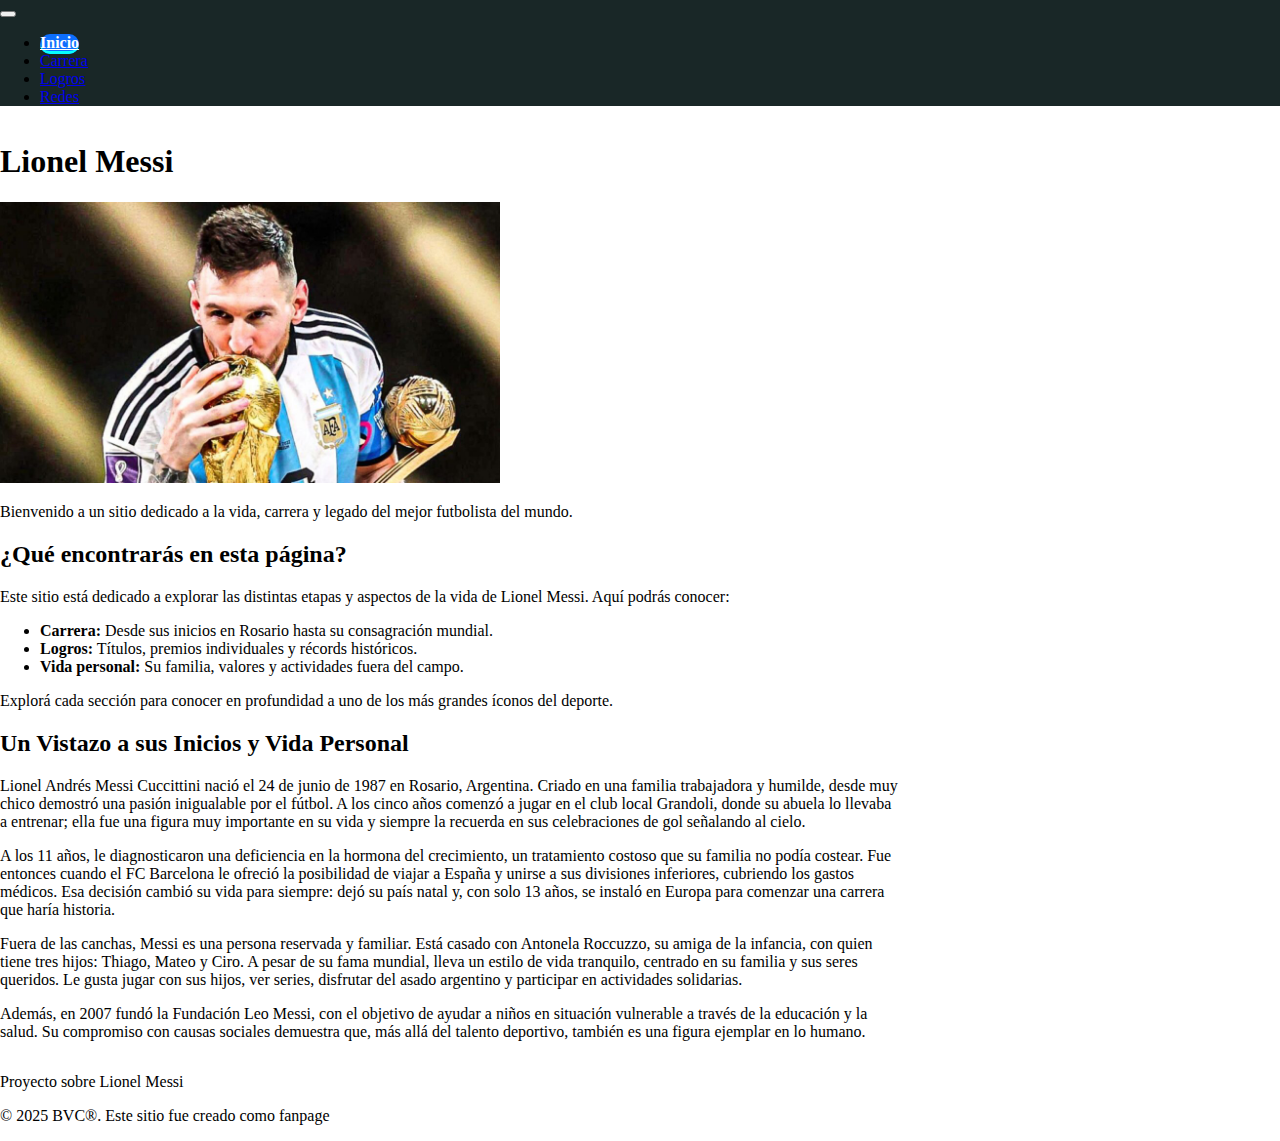
<file: index.html>
<!DOCTYPE html>
<html lang="en">

<head>
    <meta charset="UTF-8">
    <meta name="viewport" content="width=device-width, initial-scale=1.0">
    <link rel="stylesheet" href="./assets/style.css">
    <link href="https://cdn.jsdelivr.net/npm/bootstrap@5.3.5/dist/css/bootstrap.min.css" rel="stylesheet"
        integrity="sha384-SgOJa3DmI69IUzQ2PVdRZhwQ+dy64/BUtbMJw1MZ8t5HZApcHrRKUc4W0kG879m7" crossorigin="anonymous">
    <link rel="stylesheet" href="./francoBenitez.html">
    <link rel="stylesheet" href="./facundoCristaldo.html">
    <link rel="stylesheet" href="./tomasVega.html">
    <title>Inicio</title>
</head>

<body>
    <div class="wrapper">

        <header>
            <nav class="navbar navbar-expand-lg navbar-dark bg-dark">
                <div class="container-fluid">

                    <!-- Botón hamburguesa -->
                    <button class="navbar-toggler" type="button" data-bs-toggle="collapse" data-bs-target="#navbarNav"
                        aria-controls="navbarNav" aria-expanded="false" aria-label="Toggle navigation">
                        <span class="navbar-toggler-icon"></span>
                    </button>

                    <!-- Links del menú -->
                    <div class="collapse navbar-collapse" id="navbarNav">
                        <ul class="navbar-nav me-auto mb-2 mb-lg-0">
                            <li class="nav-item"><a class="nav-link active" href="index.html">Inicio</a></li>
                            <li class="nav-item"><a class="nav-link" href="./facundoCristaldo.html">Carrera</a></li>
                            <li class="nav-item"><a class="nav-link" href="./tomasVega.html">Logros</a></li>
                            <li class="nav-item"><a class="nav-link" href="./francoBenitez.html">Redes</a></li>
                        </ul>
                    </div>
                </div>
            </nav>
        </header>

        <main>
            <section class="intro-section bg-light py-5 text-center">
                <div class="container">
                    <h1 class="display-3">Lionel Messi</h1>
                    <img src="./assets/img/Argentina-Messi.jpg" class="img-fluid mx-auto d-block rounded" alt="Messi"
                        style="max-width: 500px;">
                    <p class="lead">Bienvenido a un sitio dedicado a la vida, carrera y legado del mejor futbolista del
                        mundo.</p>
                </div>
            </section>

            <section class="container my-5 d-flex justify-content-center">
                <div class="card text-center shadow p-4" style="max-width: 800px; width: 100%;">
                    <div class="card-body">
                        <h2 class="card-title mb-3">¿Qué encontrarás en esta página?</h2>
                        <p class="card-text">
                            Este sitio está dedicado a explorar las distintas etapas y aspectos de la vida de Lionel
                            Messi. Aquí podrás conocer:
                        </p>
                        <ul class="list-unstyled">
                            <li><strong>Carrera:</strong> Desde sus inicios en Rosario hasta su consagración mundial.
                            </li>
                            <li><strong>Logros:</strong> Títulos, premios individuales y récords históricos.</li>
                            <li><strong>Vida personal:</strong> Su familia, valores y actividades fuera del campo.</li>
                        </ul>
                        <p class="card-text">
                            Explorá cada sección para conocer en profundidad a uno de los más grandes íconos del
                            deporte.
                        </p>
                    </div>
                </div>
            </section>


            <section class="bg-light py-5">
                <div class="container">
                    <h2 class="text-center mb-4">Un Vistazo a sus Inicios y Vida Personal</h2>
                    <p class="text-center mx-auto" style="max-width: 900px;">
                        Lionel Andrés Messi Cuccittini nació el 24 de junio de 1987 en Rosario, Argentina. Criado en una
                        familia trabajadora y humilde, desde muy chico demostró una pasión inigualable por el fútbol. A
                        los cinco años comenzó a jugar en el club local Grandoli, donde su abuela lo llevaba a entrenar;
                        ella fue una figura muy importante en su vida y siempre la recuerda en sus celebraciones de gol
                        señalando al cielo.
                    </p>
                    <p class="text-center mx-auto" style="max-width: 900px;">
                        A los 11 años, le diagnosticaron una deficiencia en la hormona del crecimiento, un tratamiento
                        costoso que su familia no podía costear. Fue entonces cuando el FC Barcelona le ofreció la
                        posibilidad de viajar a España y unirse a sus divisiones inferiores, cubriendo los gastos
                        médicos. Esa decisión cambió su vida para siempre: dejó su país natal y, con solo 13 años, se
                        instaló en Europa para comenzar una carrera que haría historia.
                    </p>
                    <p class="text-center mx-auto" style="max-width: 900px;">
                        Fuera de las canchas, Messi es una persona reservada y familiar. Está casado con Antonela
                        Roccuzzo, su amiga de la infancia, con quien tiene tres hijos: Thiago, Mateo y Ciro. A pesar de
                        su fama mundial, lleva un estilo de vida tranquilo, centrado en su familia y sus seres queridos.
                        Le gusta jugar con sus hijos, ver series, disfrutar del asado argentino y participar en
                        actividades solidarias.
                    </p>
                    <p class="text-center mx-auto" style="max-width: 900px;">
                        Además, en 2007 fundó la Fundación Leo Messi, con el objetivo de ayudar a niños en situación
                        vulnerable a través de la educación y la salud. Su compromiso con causas sociales demuestra que,
                        más allá del talento deportivo, también es una figura ejemplar en lo humano.
                    </p>
                </div>
            </section>

        </main>

        <footer class="bg-dark text-white text-center py-4">
            <div class="container">
                <p class="mb-1">Proyecto sobre Lionel Messi</p>
                <p class="mb-0">&copy; 2025 BVC®. Este sitio fue creado como fanpage</p>
            </div>
        </footer>
        <script src="https://cdn.jsdelivr.net/npm/bootstrap@5.3.5/dist/js/bootstrap.bundle.min.js"
            integrity="sha384-k6d4wzSIapyDyv1kpU366/PK5hCdSbCRGRCMv+eplOQJWyd1fbcAu9OCUj5zNLiq"
            crossorigin="anonymous"></script>

    </div>
</body>

</html>
</file>
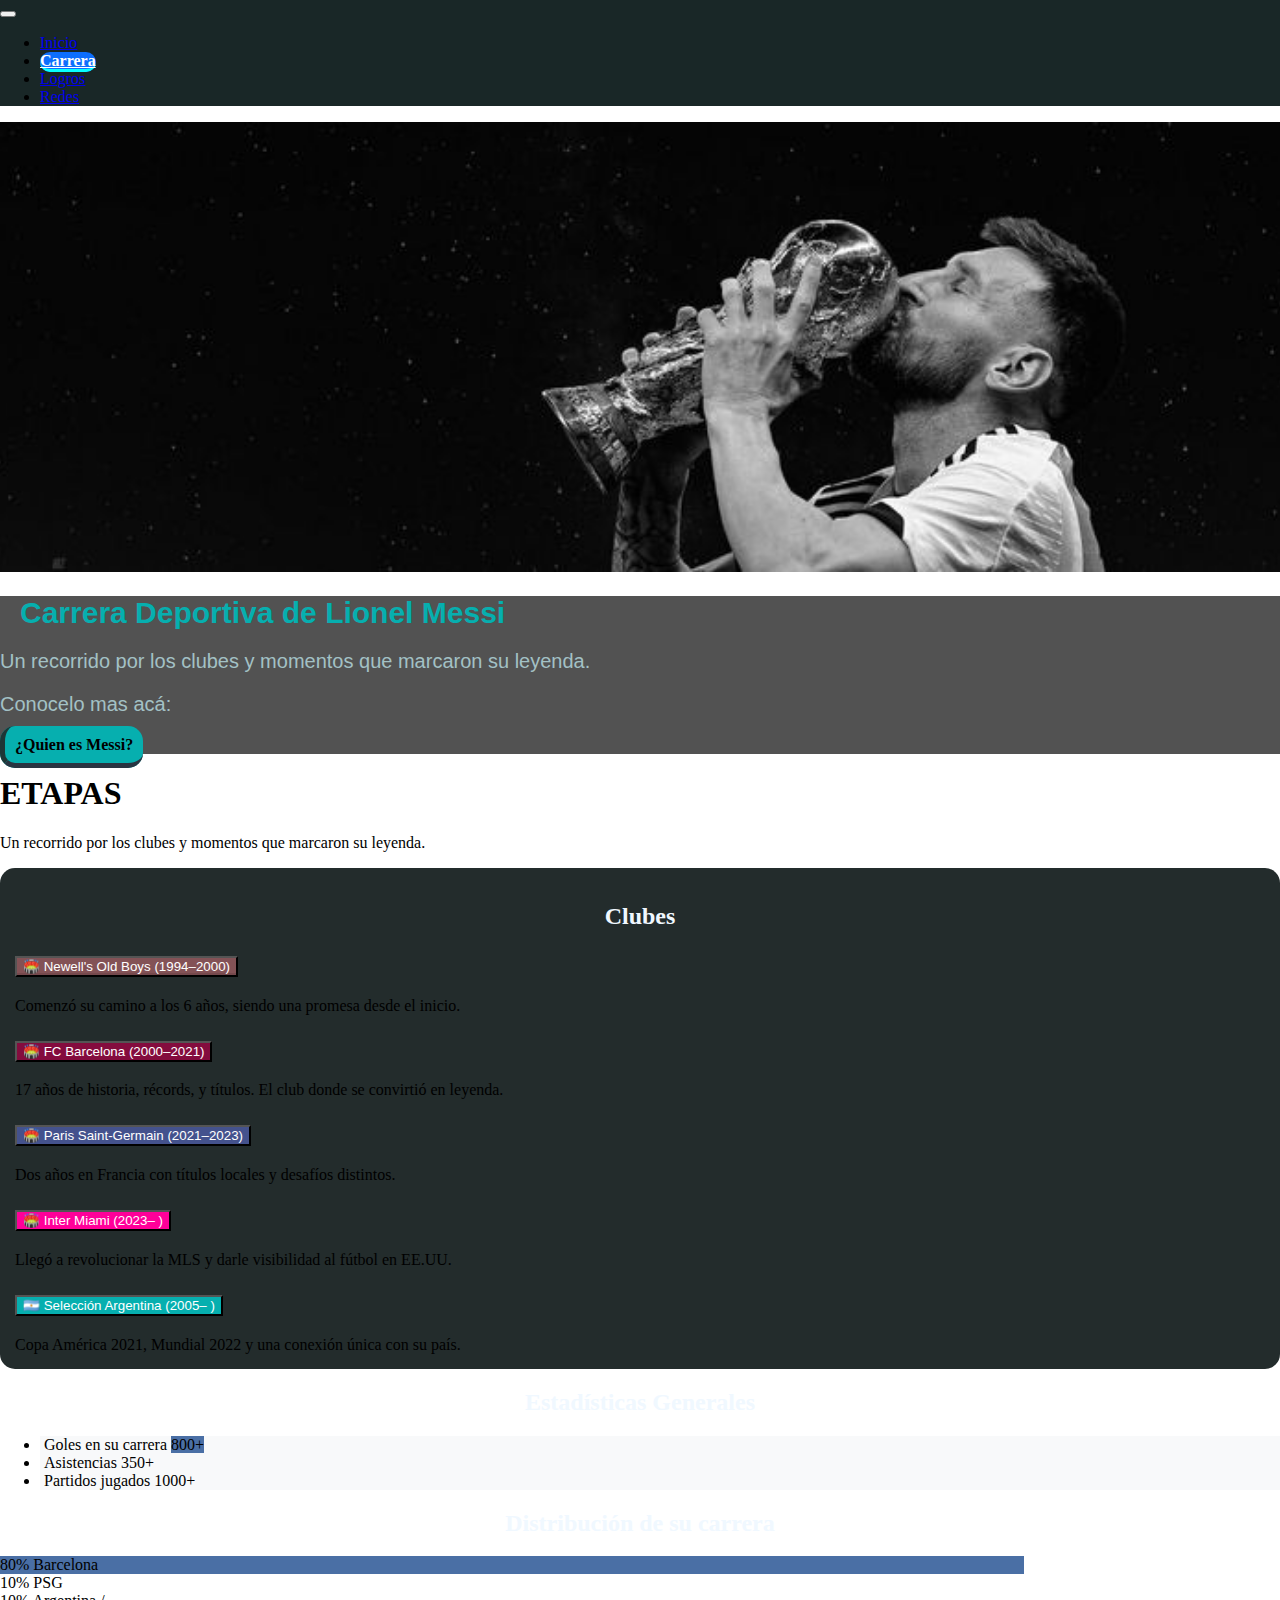
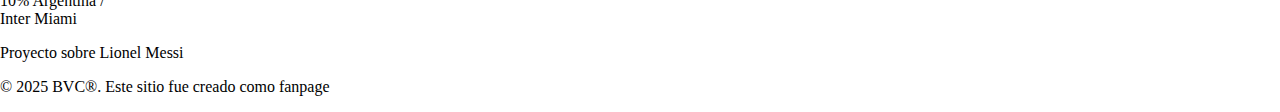
<file: facundoCristaldo.html>
<!DOCTYPE html>
<html lang="en">

<head>
  <meta charset="UTF-8">
  <meta name="viewport" content="width=device-width, initial-scale=1.0">
  <link rel="stylesheet" href="./assets/style.css">
  <link href="https://cdn.jsdelivr.net/npm/bootstrap@5.3.5/dist/css/bootstrap.min.css" rel="stylesheet"
    integrity="sha384-SgOJa3DmI69IUzQ2PVdRZhwQ+dy64/BUtbMJw1MZ8t5HZApcHrRKUc4W0kG879m7" crossorigin="anonymous">
  <title>Carrera</title>
</head>

<body>
  <div class="wrapper">
    <header>
      <nav class="navbar navbar-expand-lg navbar-dark bg-dark">
        <div class="container-fluid">
          <button class="navbar-toggler" type="button" data-bs-toggle="collapse" data-bs-target="#navbarNav"
            aria-controls="navbarNav" aria-expanded="false" aria-label="Toggle navigation">
            <span class="navbar-toggler-icon"></span>
          </button>
          <div class="collapse navbar-collapse" id="navbarNav">
            <ul class="navbar-nav me-auto mb-2 mb-lg-0">
              <li class="nav-item"><a class="nav-link" href="index.html">Inicio</a></li>
              <li class="nav-item"><a class="nav-link active" href="./facundoCristaldo.html">Carrera</a></li>
              <li class="nav-item"><a class="nav-link" href="./tomasVega.html">Logros</a></li>
              <li class="nav-item"><a class="nav-link" href="./francoBenitez.html">Redes</a></li>
            </ul>
          </div>
        </div>
      </nav>
    </header>
    <div class="card text-bg-dark">
      <img src="assets/img/messiheader.jpg" class="img-encabezado" alt="messi besando la copa">
      <div class="card-img-overlay">
        <h5 class="titulo-carrera">Carrera Deportiva de Lionel Messi</h5>
        <p class="texto-carrera">Un recorrido por los clubes y momentos que marcaron su leyenda.</p>
        <p class="texto-carrera">Conocelo mas acá:</p>
        <a class="link-vida" href="./index.html">¿Quien es Messi?</a>
      </div>
    </div>

    <main>
      <!-- Intro -->
      <section class="bg-light py-5 text-center seccion-intro">
        <div class="container">
          <h1 class="display-4 titulo-principal">ETAPAS</h1>
          <p class="lead subtitulo-principal">Un recorrido por los clubes y momentos que marcaron su leyenda.</p>
        </div>
      </section>
      <!-- Etapas -->
      <section class="container my-5 seccion-etapas">
        <h2 class="mb-4 titulo-seccion">Clubes</h2>
        <div class="accordion" id="etapasCarrera">

          <div class="accordion-item">
            <h2 class="accordion-header" id="newells">
              <button class="accordion-button" type="button" data-bs-toggle="collapse"
                data-bs-target="#contenidoNewells">
                🏟️ Newell's Old Boys (1994–2000)
              </button>
            </h2>
            <div id="contenidoNewells" class="accordion-collapse collapse show">
              <div class="accordion-body">
                Comenzó su camino a los 6 años, siendo una promesa desde el inicio.
              </div>
            </div>
          </div>

          <div class="accordion-item">
            <h2 class="accordion-header" id="barcelona">
              <button class="accordion-button collapsed" type="button" data-bs-toggle="collapse"
                data-bs-target="#contenidoBarcelona">
                🏟️ FC Barcelona (2000–2021)
              </button>
            </h2>
            <div id="contenidoBarcelona" class="accordion-collapse collapse">
              <div class="accordion-body">
                17 años de historia, récords, y títulos. El club donde se convirtió en leyenda.
              </div>
            </div>
          </div>

          <div class="accordion-item">
            <h2 class="accordion-header" id="psg">
              <button class="accordion-button collapsed" type="button" data-bs-toggle="collapse"
                data-bs-target="#contenidoPSG">
                🏟️ Paris Saint-Germain (2021–2023)
              </button>
            </h2>
            <div id="contenidoPSG" class="accordion-collapse collapse">
              <div class="accordion-body">
                Dos años en Francia con títulos locales y desafíos distintos.
              </div>
            </div>
          </div>

          <div class="accordion-item">
            <h2 class="accordion-header" id="miami">
              <button class="accordion-button collapsed" type="button" data-bs-toggle="collapse"
                data-bs-target="#contenidoMiami">
                🏟️ Inter Miami (2023– )
              </button>
            </h2>
            <div id="contenidoMiami" class="accordion-collapse collapse">
              <div class="accordion-body">
                Llegó a revolucionar la MLS y darle visibilidad al fútbol en EE.UU.
              </div>
            </div>
          </div>

          <div class="accordion-item">
            <h2 class="accordion-header" id="argentina">
              <button class="accordion-button collapsed" type="button" data-bs-toggle="collapse"
                data-bs-target="#contenidoArgentina">
                🇦🇷 Selección Argentina (2005– )
              </button>
            </h2>
            <div id="contenidoArgentina" class="accordion-collapse collapse">
              <div class="accordion-body">
                Copa América 2021, Mundial 2022 y una conexión única con su país.
              </div>
            </div>
          </div>

        </div>
      </section>
      <!-- Estadisticas -->
      <section class="container my-5 seccion-estadisticas">
        <h2 class="bg-dark mb-4 titulo-seccion">Estadísticas Generales</h2>
        <ul class="list-group lista-estadisticas">
          <li class="list-group-item d-flex justify-content-between align-items-center">
            Goles en su carrera
            <span class="badge bg-primary rounded-pill">800+</span>
          </li>
          <li class="list-group-item d-flex justify-content-between align-items-center">
            Asistencias
            <span class="badge bg-success rounded-pill">350+</span>
          </li>
          <li class="list-group-item d-flex justify-content-between align-items-center">
            Partidos jugados
            <span class="badge bg-dark rounded-pill">1000+</span>
          </li>
        </ul>
      </section>
      <!-- Progreso visual -->
      <section class="container my-5 seccion-progreso">
        <h2 class="bg-dark mb-4 titulo-seccion">Distribución de su carrera</h2>
        <div class="progress mb-2">
          <div class="progress-bar bg-primary" style="width: 80%;">80% Barcelona</div>
        </div>
        <div class="progress mb-2">
          <div class="progress-bar bg-info" style="width: 10%;">10% PSG</div>
        </div>
        <div class="progress mb-2">
          <div class="progress-bar bg-warning" style="width: 10%;">10% Argentina / Inter Miami</div>
        </div>
      </section>

    </main>
    <footer class="bg-dark text-white text-center py-4">
      <div class="container">
        <p class="mb-1">Proyecto sobre Lionel Messi</p>
        <p class="mb-0">&copy; 2025 BVC®. Este sitio fue creado como fanpage</p>
      </div>

    </footer>
    <script src="https://cdn.jsdelivr.net/npm/bootstrap@5.3.5/dist/js/bootstrap.bundle.min.js"
      integrity="sha384-k6d4wzSIapyDyv1kpU366/PK5hCdSbCRGRCMv+eplOQJWyd1fbcAu9OCUj5zNLiq"
      crossorigin="anonymous"></script>

  </div>
</body>

</html>
</file>
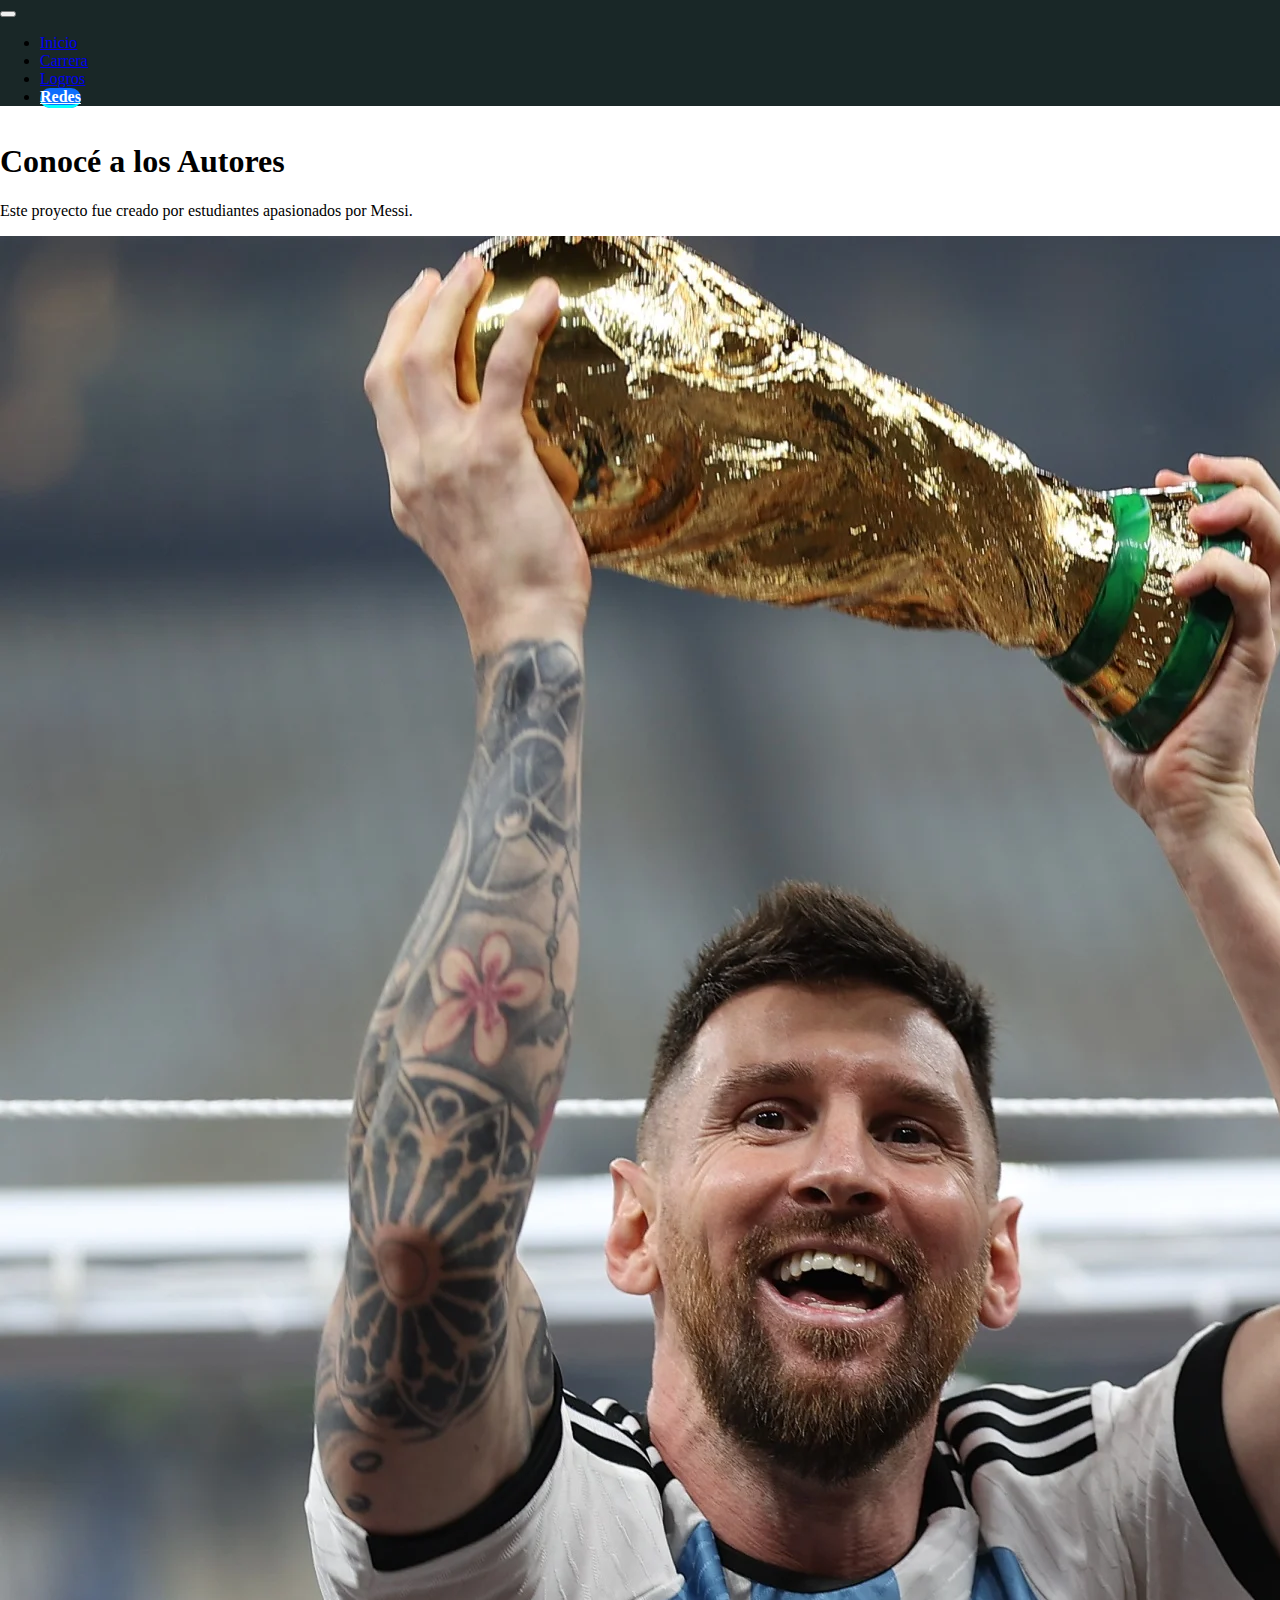
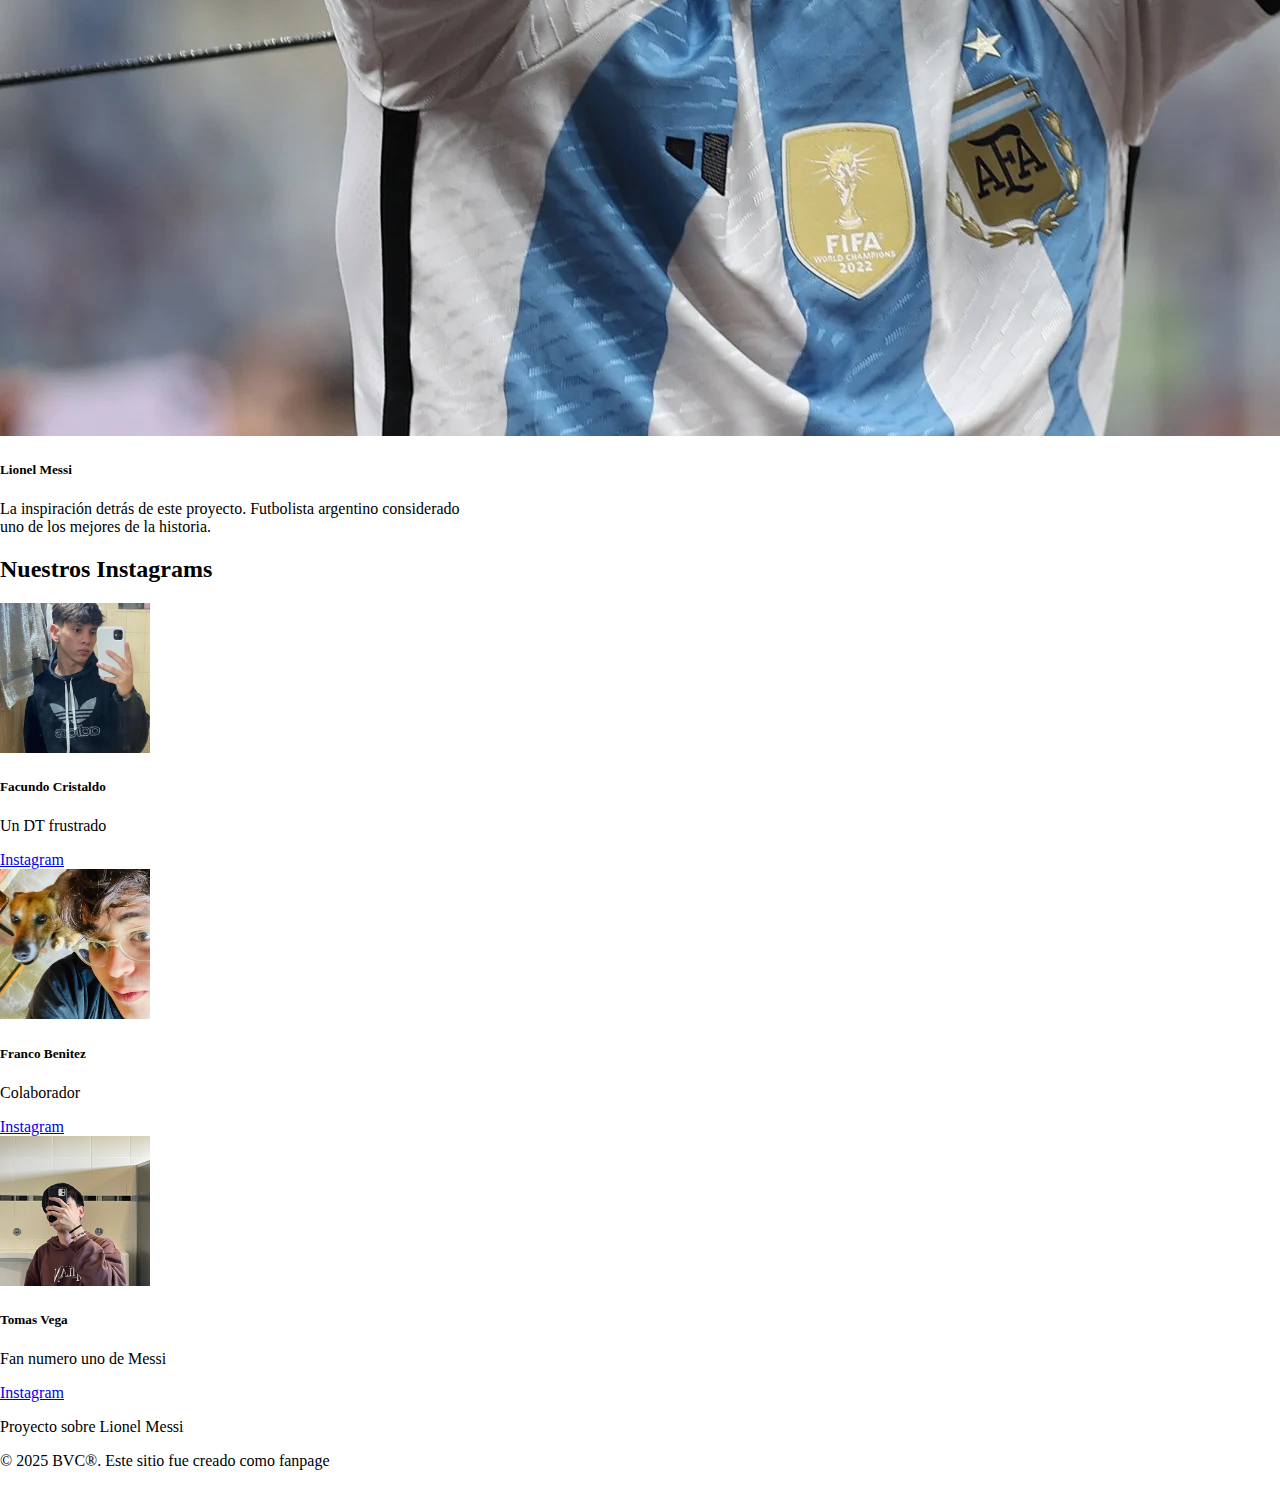
<file: francoBenitez.html>
<!DOCTYPE html>
<html lang="en">

<head>
  <meta charset="UTF-8">
  <meta name="viewport" content="width=device-width, initial-scale=1.0">
  <link rel="stylesheet" href="./assets/style.css">
  <link href="https://cdn.jsdelivr.net/npm/bootstrap@5.3.5/dist/css/bootstrap.min.css" rel="stylesheet"
    integrity="sha384-SgOJa3DmI69IUzQ2PVdRZhwQ+dy64/BUtbMJw1MZ8t5HZApcHrRKUc4W0kG879m7" crossorigin="anonymous">
  <title>Redes</title>
</head>

<body>
  <div class="wrapper">

    <header>
      <nav class="navbar navbar-expand-lg navbar-dark bg-dark">
        <div class="container-fluid">

          <!-- Botón hamburguesa -->
          <button class="navbar-toggler" type="button" data-bs-toggle="collapse" data-bs-target="#navbarNav"
            aria-controls="navbarNav" aria-expanded="false" aria-label="Toggle navigation">
            <span class="navbar-toggler-icon"></span>
          </button>

          <!-- Links del menú -->
          <div class="collapse navbar-collapse" id="navbarNav">
            <ul class="navbar-nav me-auto mb-2 mb-lg-0">
              <li class="nav-item"><a class="nav-link" href="index.html">Inicio</a></li>
              <li class="nav-item"><a class="nav-link" href="./facundoCristaldo.html">Carrera</a></li>
              <li class="nav-item"><a class="nav-link" href="./tomasVega.html">Logros</a></li>
              <li class="nav-item"><a class="nav-link active" href="./francoBenitez.html">Redes</a></li>
            </ul>
          </div>
        </div>
      </nav>
    </header>


    <main>

      <section class="bg-light py-5 text-center">
        <div class="container">
          <h1 class="display-4">Conocé a los Autores</h1>
          <p class="lead">Este proyecto fue creado por estudiantes apasionados por Messi.</p>
        </div>
      </section>

      <!-- Card para Messi -->
      <section class="container my-5 d-flex justify-content-center">
        <div class="card text-center" style="max-width: 30rem;">
          <img src="./assets/img/messi.webp" class="card-img-top" alt="Messi">
          <div class="card-body">
            <h5 class="card-title">Lionel Messi</h5>
            <p class="card-text">La inspiración detrás de este proyecto. Futbolista argentino considerado uno de los
              mejores de la historia.</p>
          </div>
        </div>
      </section>

      <!-- Tarjetas para los autores -->
      <section class="container my-5">
        <h2 class="text-center mb-4">Nuestros Instagrams</h2>
        <div class="row text-center">

          <!-- Facundo Cristaldo (izquierda) -->
          <div class="col-md-4 mb-4">
            <div class="card p-3">
              <img src="./assets/img/facu.jpg" alt="Facundo Cristaldo" class="rounded-circle mx-auto d-block"
                style="width: 150px; height: 150px; object-fit: cover;">
              <div class="card-body">
                <h5 class="card-title">Facundo Cristaldo</h5>
                <p class="card-text">Un DT frustrado</p>
                <a href="https://www.instagram.com/facuccr?igsh=NmZiaWQwdGhqMHgw" target="_blank"
                  class="btn btn-outline-primary">Instagram</a>
              </div>
            </div>
          </div>

          <!-- Franco Benitez (centro) -->
          <div class="col-md-4 mb-4">
            <div class="card p-3">
              <img src="./assets/img/franco.jpg" alt="Franco Benitez" class="rounded-circle mx-auto d-block"
                style="width: 150px; height: 150px; object-fit: cover;">
              <div class="card-body">
                <h5 class="card-title">Franco Benitez</h5>
                <p class="card-text">Colaborador</p>
                <a href="https://www.instagram.com/franac0a?igsh=aWVubW96Y3pwdW52&utm_source=qr" target="_blank"
                  class="btn btn-outline-primary">Instagram</a>
              </div>
            </div>
          </div>

          <!-- Tomás Vega (derecha) -->
          <div class="col-md-4 mb-4">
            <div class="card p-3">
              <img src="./assets/img/tom.jpg" alt="Tomás Vega" class="rounded-circle mx-auto d-block"
                style="width: 150px; height: 150px; object-fit: cover;">
              <div class="card-body">
                <h5 class="card-title">Tomas Vega</h5>
                <p class="card-text">Fan numero uno de Messi</p>
                <a href="https://www.instagram.com/thoomasszz?igsh=MXY4OWtkcGp1NWI4aw==" target="_blank"
                  class="btn btn-outline-primary">Instagram</a>
              </div>
            </div>
          </div>

        </div>
      </section>

    </main>

    <footer class="bg-dark text-white text-center py-4">
      <div class="container">
        <p class="mb-1">Proyecto sobre Lionel Messi</p>
        <p class="mb-0">&copy; 2025 BVC®. Este sitio fue creado como fanpage</p>
      </div>
    </footer>
    <script src="https://cdn.jsdelivr.net/npm/bootstrap@5.3.0/dist/js/bootstrap.bundle.min.js"></script>

  </div>

</body>

</html>
</file>
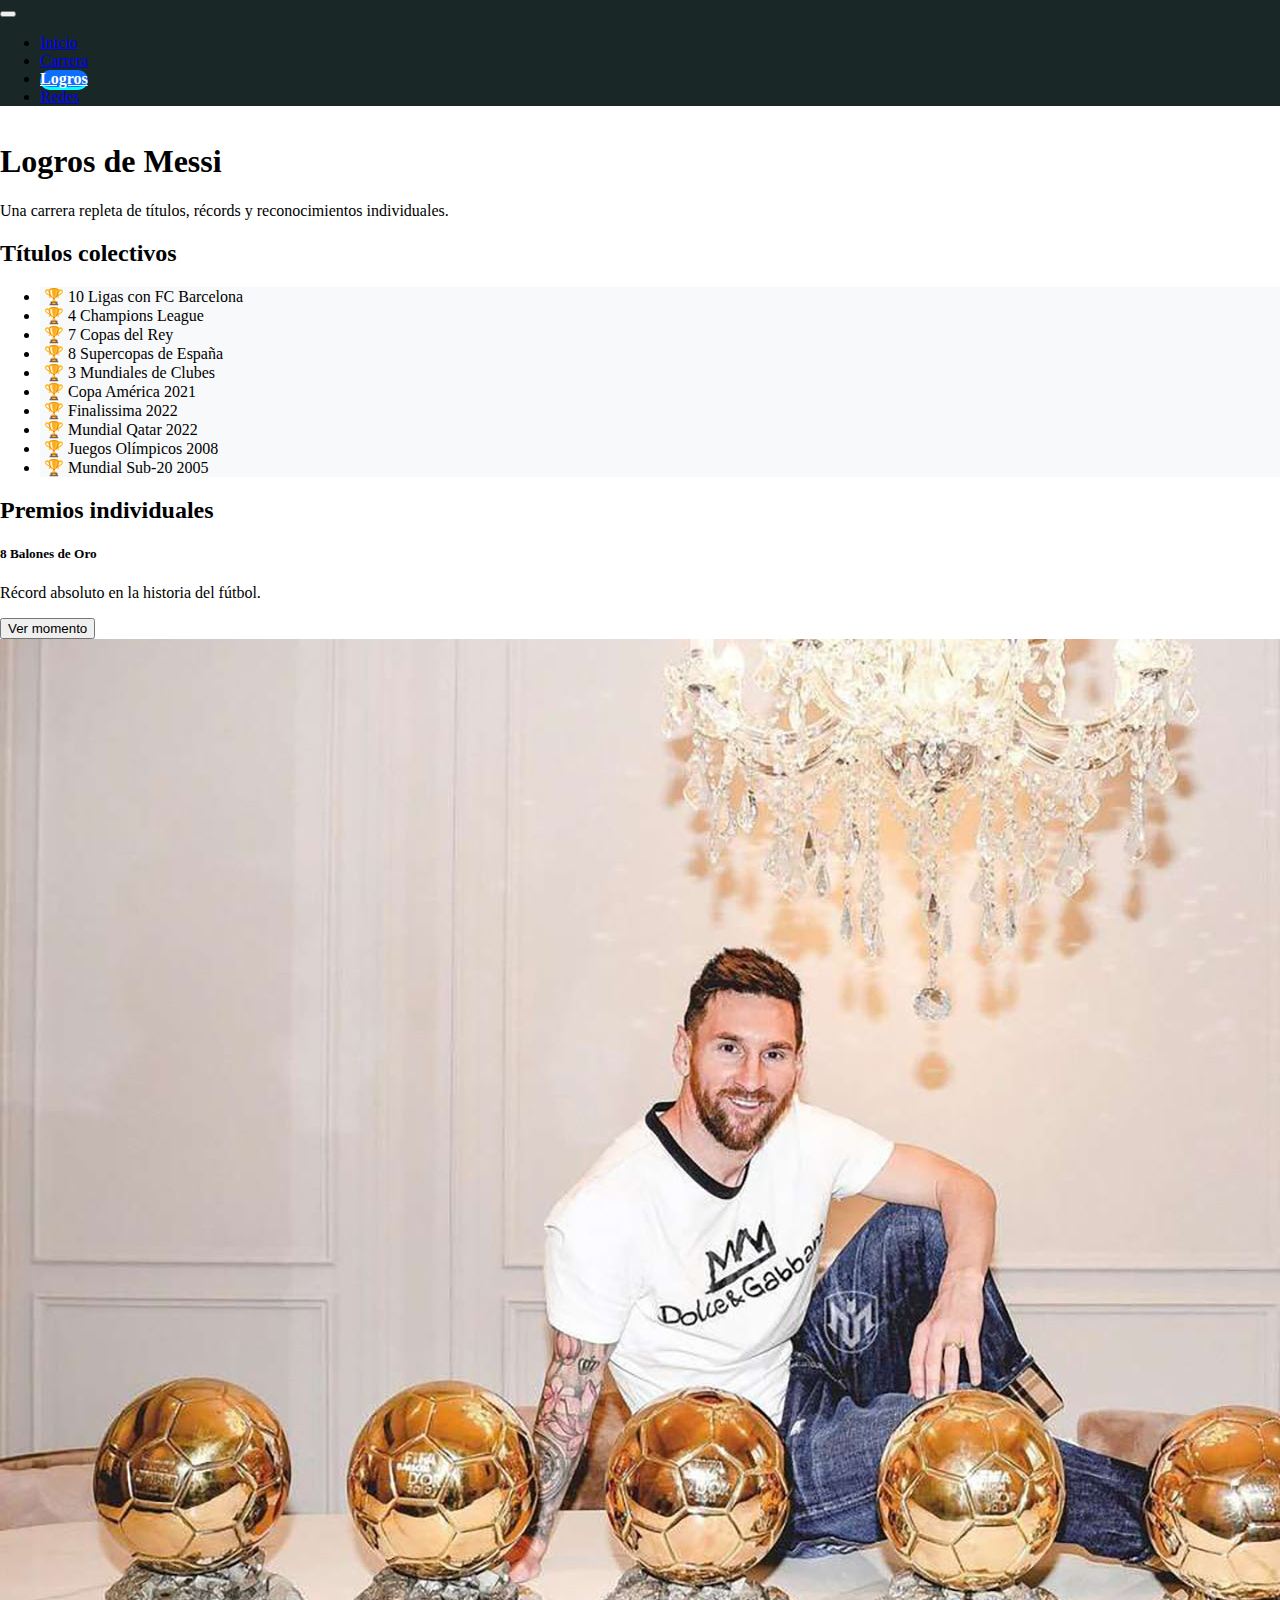
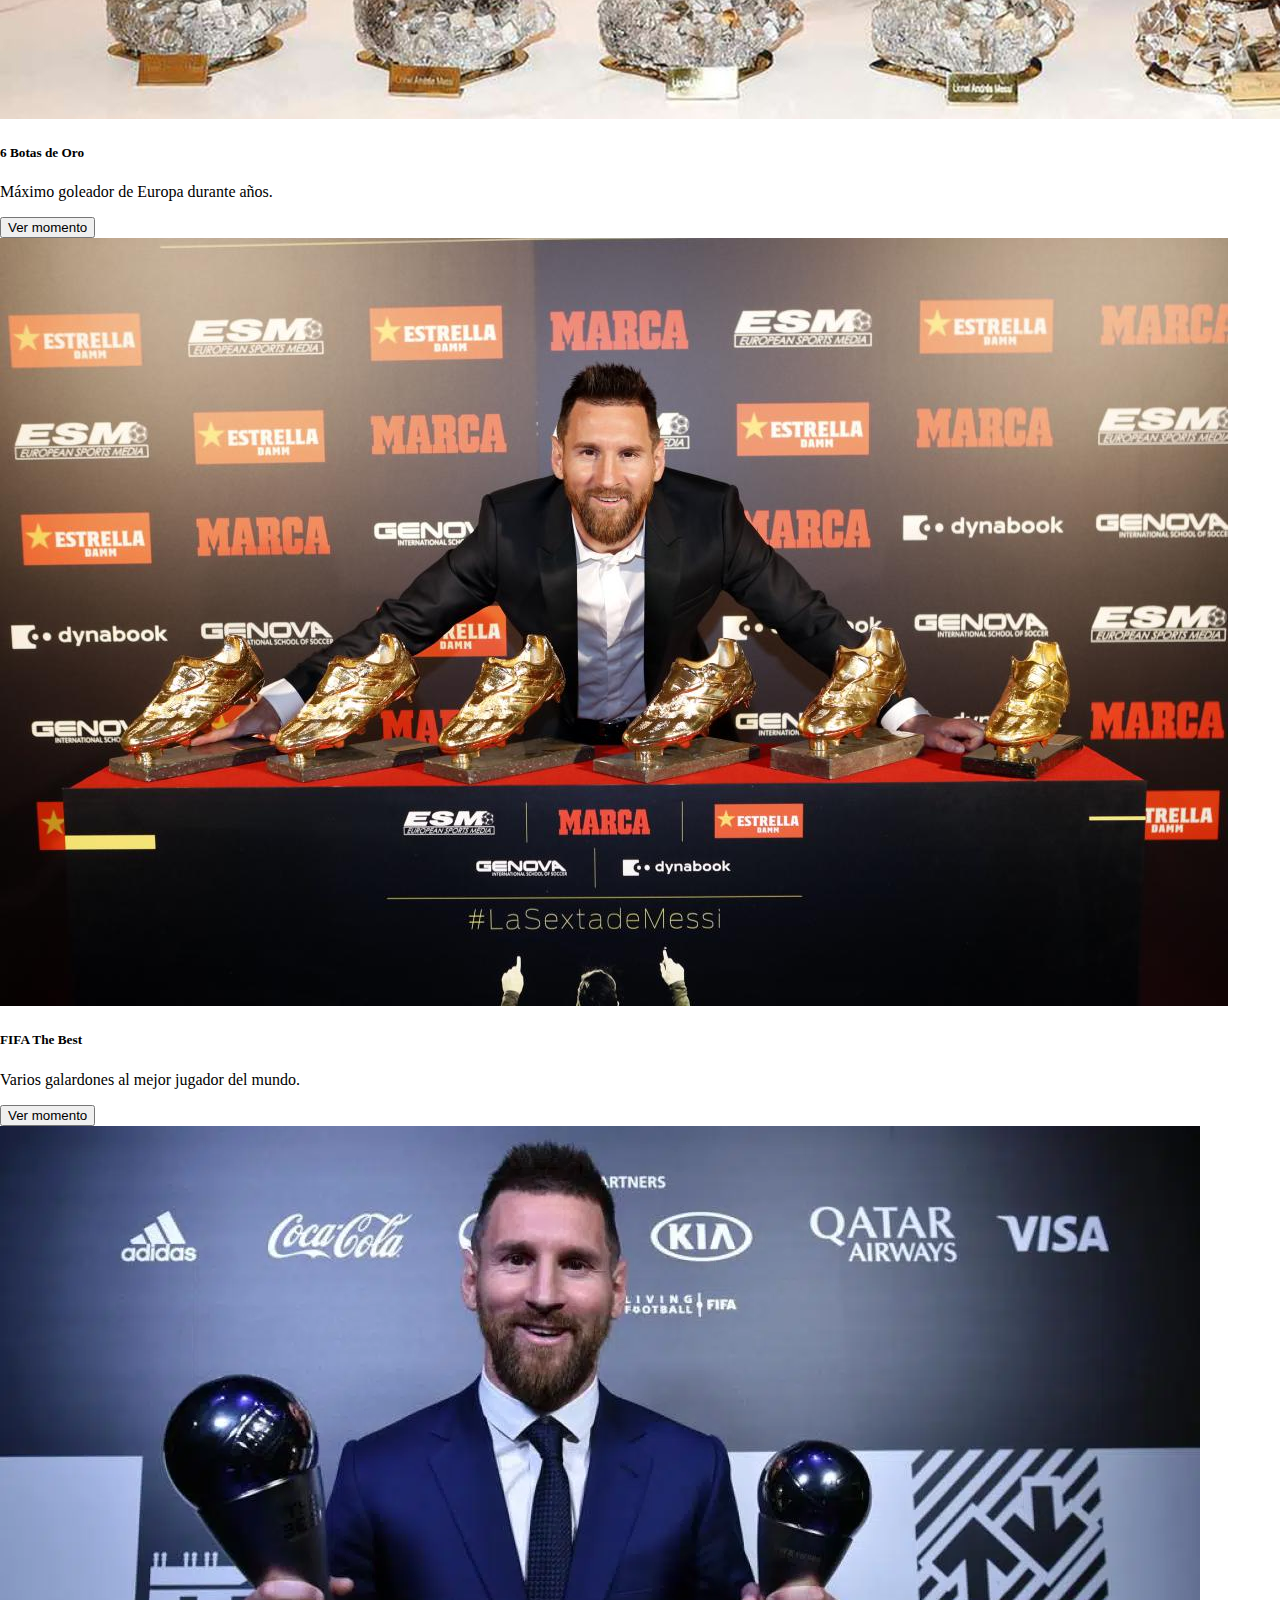
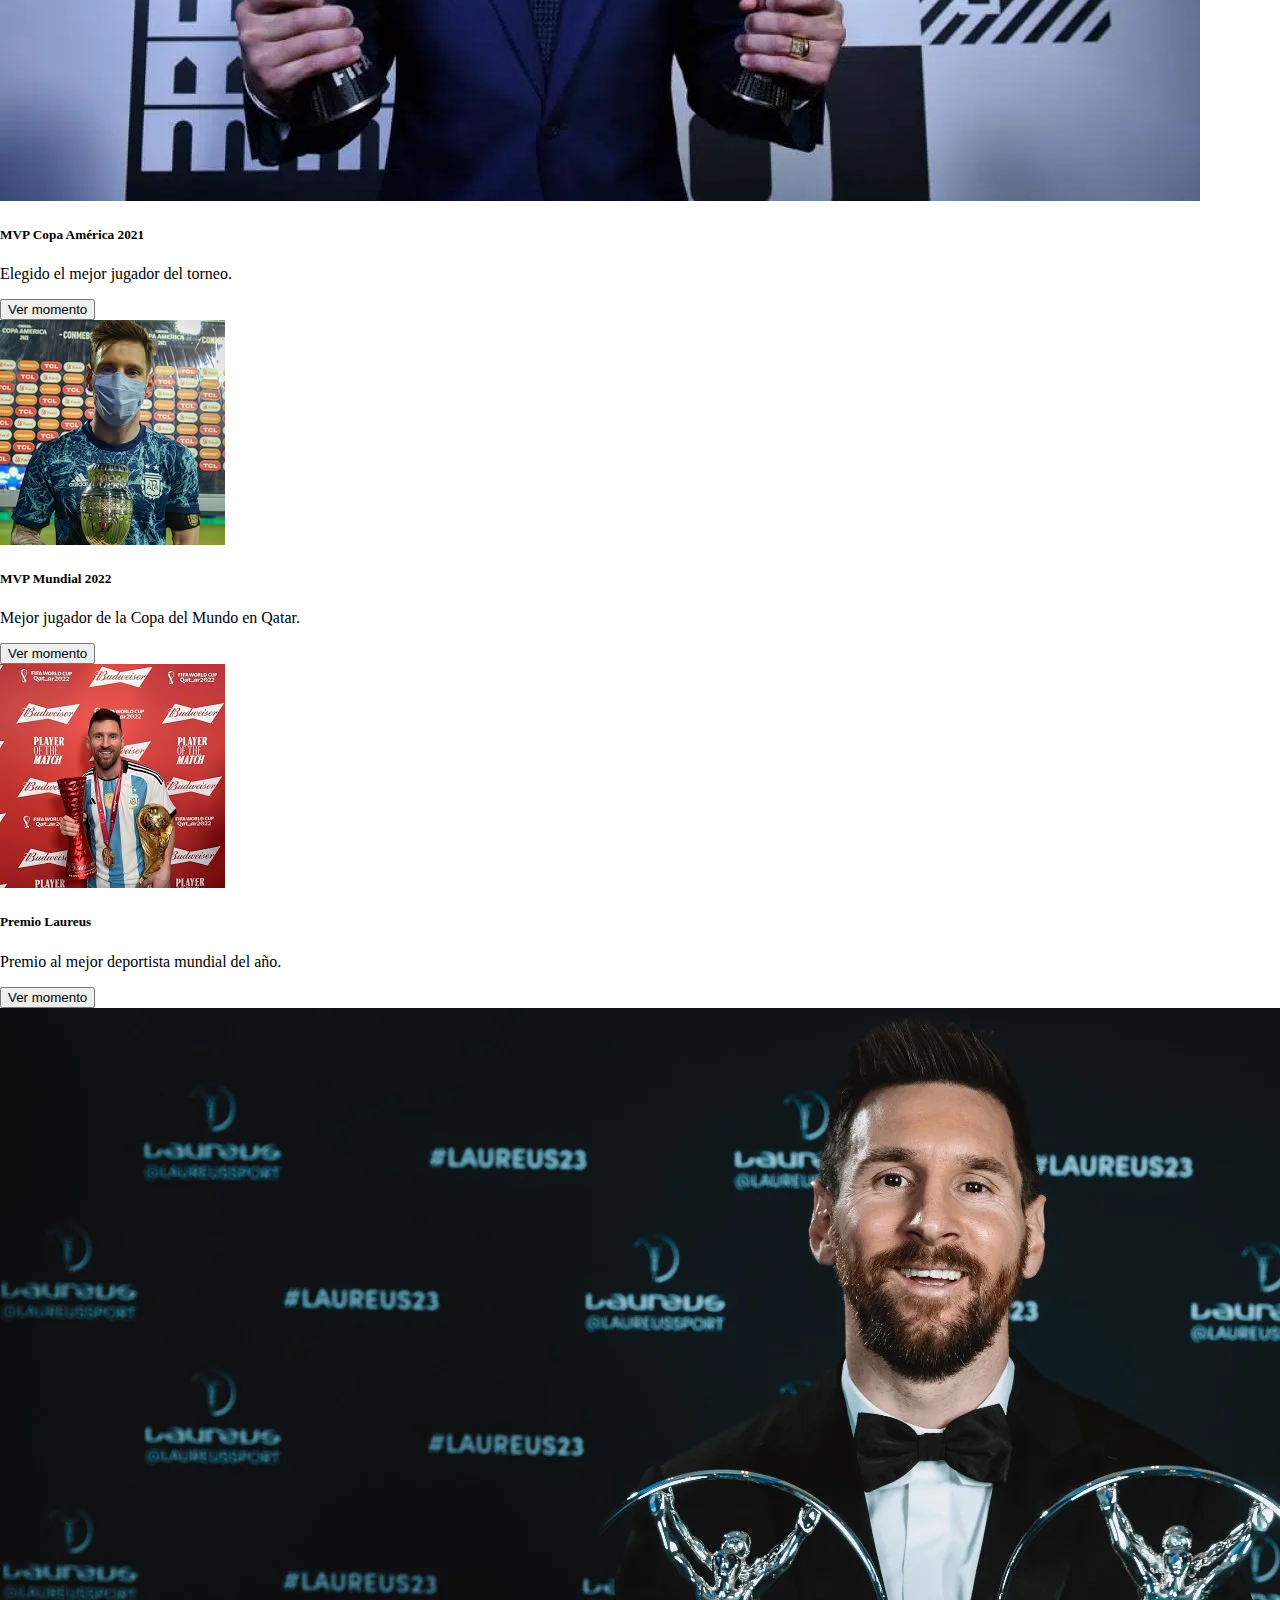
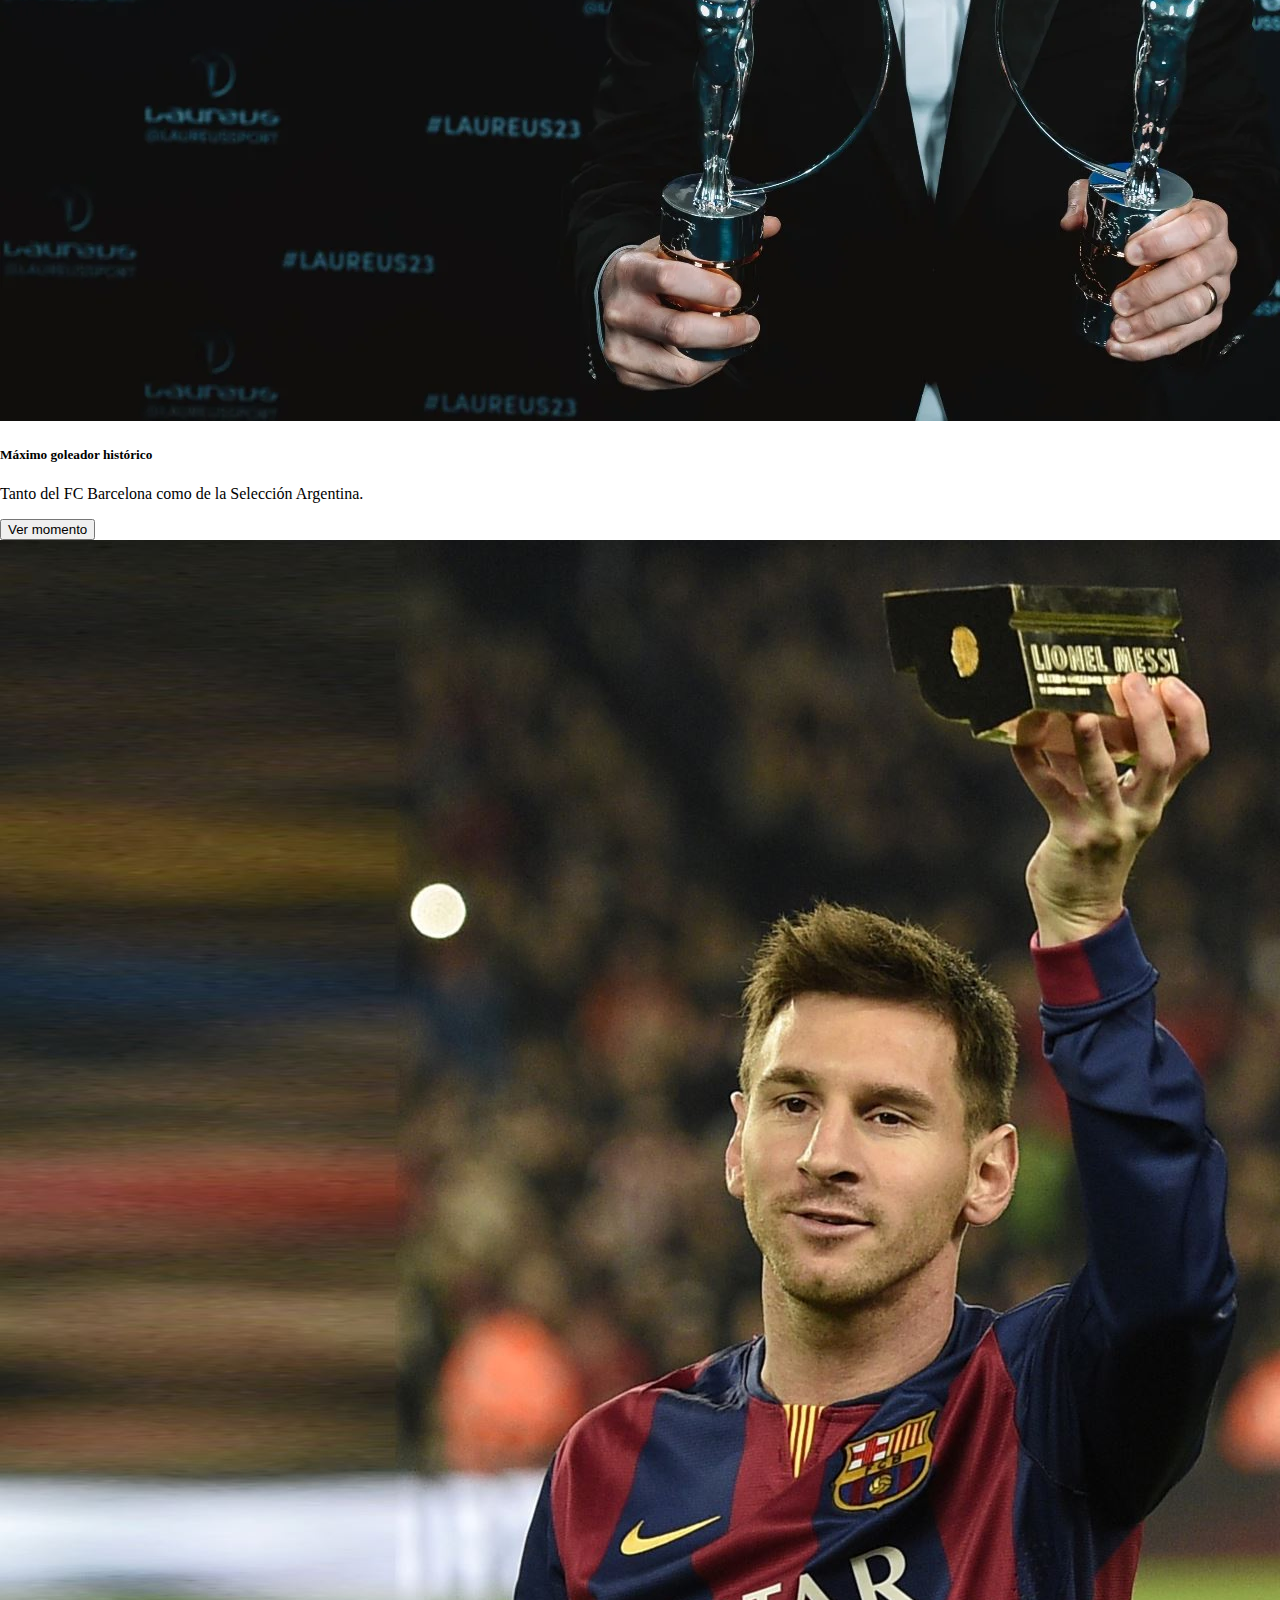
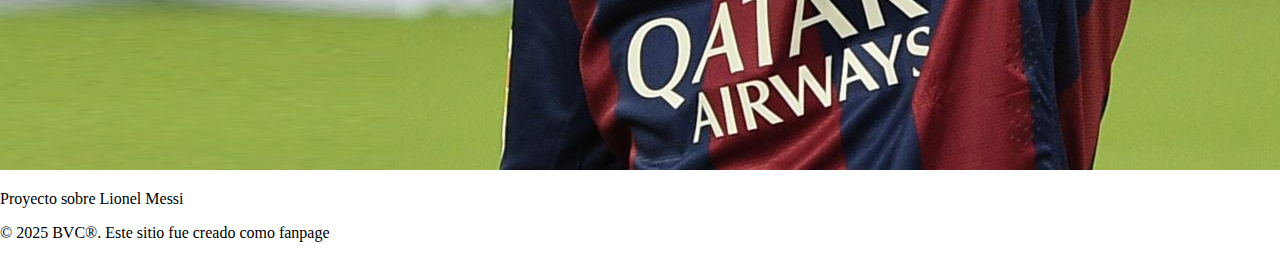
<file: tomasVega.html>
<!DOCTYPE html>
<html lang="en">

<head>
    <meta charset="UTF-8">
    <meta name="viewport" content="width=device-width, initial-scale=1.0">
    <link rel="stylesheet" href="./assets/style.css">
    <link href="https://cdn.jsdelivr.net/npm/bootstrap@5.3.5/dist/css/bootstrap.min.css" rel="stylesheet"
        integrity="sha384-SgOJa3DmI69IUzQ2PVdRZhwQ+dy64/BUtbMJw1MZ8t5HZApcHrRKUc4W0kG879m7" crossorigin="anonymous">
    <title>Logros</title>
</head>

<body>
    <div class="wrapper">


        <header>
            <nav class="navbar navbar-expand-lg navbar-dark bg-dark">
                <div class="container-fluid">

                    <!-- Botón hamburguesa -->
                    <button class="navbar-toggler" type="button" data-bs-toggle="collapse" data-bs-target="#navbarNav"
                        aria-controls="navbarNav" aria-expanded="false" aria-label="Toggle navigation">
                        <span class="navbar-toggler-icon"></span>
                    </button>

                    <!-- Links del menú -->
                    <div class="collapse navbar-collapse" id="navbarNav">
                        <ul class="navbar-nav me-auto mb-2 mb-lg-0">
                            <li class="nav-item"><a class="nav-link" href="index.html">Inicio</a></li>
                            <li class="nav-item"><a class="nav-link" href="./facundoCristaldo.html">Carrera</a></li>
                            <li class="nav-item"><a class="nav-link active" href="./tomasVega.html">Logros</a></li>
                            <li class="nav-item"><a class="nav-link " href="./francoBenitez.html">Redes</a></li>
                        </ul>
                    </div>
                </div>
            </nav>
        </header>
        <main>
            <section class="bg-light py-5 text-center logros-bg">
                <div class="container">
                    <h1 class="display-4">Logros de Messi</h1>
                    <p class="lead">Una carrera repleta de títulos, récords y reconocimientos individuales.</p>
                </div>
            </section>

            <section class="container my-5">
                <h2>Títulos colectivos</h2>
                <ul class="list-group">
                    <li class="list-group-item">🏆 10 Ligas con FC Barcelona</li>
                    <li class="list-group-item">🏆 4 Champions League</li>
                    <li class="list-group-item">🏆 7 Copas del Rey</li>
                    <li class="list-group-item">🏆 8 Supercopas de España</li>
                    <li class="list-group-item">🏆 3 Mundiales de Clubes</li>
                    <li class="list-group-item">🏆 Copa América 2021</li>
                    <li class="list-group-item">🏆 Finalissima 2022</li>
                    <li class="list-group-item">🏆 Mundial Qatar 2022</li>
                    <li class="list-group-item">🏆 Juegos Olímpicos 2008</li>
                    <li class="list-group-item">🏆 Mundial Sub-20 2005</li>
                </ul>
            </section>

            <section class="container my-5">
                <h2>Premios individuales</h2>
                <div class="row g-3">

                    <!-- Fila 1 -->
                    <!-- Balones de Oro -->
                    <div class="col-md-4">
                        <div class="card text-center">
                            <div class="card-body">
                                <h5 class="card-title">8 Balones de Oro</h5>
                                <p class="card-text">Récord absoluto en la historia del fútbol.</p>
                                <button class="btn btn-outline-primary btn-sm" data-bs-toggle="collapse"
                                    data-bs-target="#gif1">Ver momento</button>
                                <div class="collapse mt-2" id="gif1">
                                    <img src="assets/img/baloneoro.jpg" alt="Balón de Oro" class="img-fluid rounded">
                                </div>
                            </div>
                        </div>
                    </div>

                    <!-- Botas de oro -->
                    <div class="col-md-4">
                        <div class="card text-center">
                            <div class="card-body">
                                <h5 class="card-title">6 Botas de Oro</h5>
                                <p class="card-text">Máximo goleador de Europa durante años.</p>
                                <button class="btn btn-outline-primary btn-sm" data-bs-toggle="collapse"
                                    data-bs-target="#gif2">Ver momento</button>
                                <div class="collapse mt-2" id="gif2">
                                    <img src="assets/img/botasdeoro.jpeg" alt="Bota de Oro" class="img-fluid rounded">
                                </div>
                            </div>
                        </div>
                    </div>

                    <!-- Fifa the best-->
                    <div class="col-md-4">
                        <div class="card text-center">
                            <div class="card-body">
                                <h5 class="card-title">FIFA The Best</h5>
                                <p class="card-text">Varios galardones al mejor jugador del mundo.</p>
                                <button class="btn btn-outline-primary btn-sm" data-bs-toggle="collapse"
                                    data-bs-target="#gif3">Ver momento</button>
                                <div class="collapse mt-2" id="gif3">
                                    <img src="assets/img/Messi-The-Best.jpeg.webp" alt="FIFA The Best"
                                        class="img-fluid rounded">
                                </div>
                            </div>
                        </div>
                    </div>
                </div>

                <!-- Fila 2 -->
                <!-- MVP copa america -->
                <div class="row mb-3">
                    <div class="col-md-4">
                        <div class="card text-center">
                            <div class="card-body">
                                <h5 class="card-title">MVP Copa América 2021</h5>
                                <p class="card-text">Elegido el mejor jugador del torneo.</p>
                                <button class="btn btn-outline-primary btn-sm" data-bs-toggle="collapse"
                                    data-bs-target="#gif4">Ver momento</button>
                                <div class="collapse mt-2" id="gif4">
                                    <img src="assets/img/mvpcopamerica.jpeg" alt="MVP Copa América"
                                        class="img-fluid rounded">
                                </div>
                            </div>
                        </div>
                    </div>

                    <!-- MVP mundial-->
                    <div class="col-md-4">
                        <div class="card text-center">
                            <div class="card-body">
                                <h5 class="card-title">MVP Mundial 2022</h5>
                                <p class="card-text">Mejor jugador de la Copa del Mundo en Qatar.</p>
                                <button class="btn btn-outline-primary btn-sm" data-bs-toggle="collapse"
                                    data-bs-target="#gif5">Ver momento</button>
                                <div class="collapse mt-2" id="gif5">
                                    <img src="assets/img/mvpmundial.jpeg" alt="MVP Mundial" class="img-fluid rounded">
                                </div>
                            </div>
                        </div>
                    </div>

                    <!-- Premio laures -->
                    <div class="col-md-4">
                        <div class="card text-center">
                            <div class="card-body">
                                <h5 class="card-title">Premio Laureus</h5>
                                <p class="card-text">Premio al mejor deportista mundial del año.</p>
                                <button class="btn btn-outline-primary btn-sm" data-bs-toggle="collapse"
                                    data-bs-target="#gif6">Ver momento</button>
                                <div class="collapse mt-2" id="gif6">
                                    <img src="assets/img/messi-premios-laureus.webp" alt="Premio Laureus"
                                        class="img-fluid rounded">
                                </div>
                            </div>
                        </div>
                    </div>
                </div>

                <!-- Fila 3 -->
                <!-- Maximo goleador historico -->
                <div class="row mb-3 justify-content-center">
                    <div class="col-md-4">
                        <div class="card text-center">
                            <div class="card-body">
                                <h5 class="card-title">Máximo goleador histórico</h5>
                                <p class="card-text">Tanto del FC Barcelona como de la Selección Argentina.</p>
                                <button class="btn btn-outline-primary btn-sm" data-bs-toggle="collapse"
                                    data-bs-target="#gif7">Ver momento</button>
                                <div class="collapse mt-2" id="gif7">
                                    <img src="assets/img/maximogolerghisrotidco.jpg" alt="Máximo goleador"
                                        class="img-fluid rounded">
                                </div>
                            </div>
                        </div>
                    </div>
                </div>
            </section>
        </main>

        <footer class="bg-dark text-white text-center py-4">
            <div class="container">
                <p class="mb-1">Proyecto sobre Lionel Messi</p>
                <p class="mb-0">&copy; 2025 BVC®. Este sitio fue creado como fanpage</p>
            </div>
        </footer>
        <script src="https://cdn.jsdelivr.net/npm/bootstrap@5.3.5/dist/js/bootstrap.bundle.min.js"
            integrity="sha384-k6d4wzSIapyDyv1kpU366/PK5hCdSbCRGRCMv+eplOQJWyd1fbcAu9OCUj5zNLiq"
            crossorigin="anonymous"></script>
    </div>
</body>

</html>
</file>
<file: assets/style.css>
/* Estilos para la barra de navegacion */
.nav-link.active {
    background-color: #0d6efd;
    color: white;
    font-weight: bold;
    border-bottom: 3px solid #07ffff; 
    border-radius: 10px;
}
.nav-link:hover:not(.active) {
    background-color: #e9ecef;
    color: #0d6efd;
    border-radius: 10px;
}
nav{
    background-color: #192727;
}
html, body {
  height: 100%;
  margin: 0;
}

.wrapper {
  min-height: 100%;
  display: flex;
  flex-direction: column;
}

main {
  flex: 1;
}
/* css de Carrera Deportiva - facundoCristaldo-html */

.img-encabezado {
    width: 100%;
    height: 50vh;
    object-fit: cover; 
    object-position: center 30%; 
    align-items: center;
  }
/* oscurece la imagen */
.card-img-overlay {
    background: rgba(0, 0, 0, 0.678);
  }

.titulo-carrera {
    margin: 20px;
    color: #06afaf;
    font-family: 'Gill Sans', 'Gill Sans MT', Calibri, 'Trebuchet MS', sans-serif;
    font-size: 30px;
    font-style: unset;
    font-weight: bold;
    
}
.texto-carrera{
    color: rgb(163, 193, 197);
    font-family: 'Gill Sans', 'Gill Sans MT', Calibri, 'Trebuchet MS', sans-serif;
    font-size: 20px;
    font-weight: 600px;
}
.link-vida{
    border-left: 5px solid #1e3636;
    border-bottom: 5px solid rgb(41, 52, 65);
    border-radius: 15px;
    padding: 10px;
    background-color: #06afaf;
    color: #000000;
    text-decoration: none;
    font-weight: bold;
}
/* Colores del acordeon de etapas */
.accordion-button {   
    color: white;
  }
  .accordion-button:not(.collapsed) {
    box-shadow: inset 0 -2px 0 rgba(0,0,0,0.1);
  }
  
  /* Colores por equipo */
  #newells .accordion-button {
    background-color: #835256; 
  }
  #barcelona .accordion-button {
    background-color: #840c3e; 
  }
  #psg .accordion-button {
    background-color: #44528d; 
  }
  #miami .accordion-button {
    background-color: #ff0099; 
  }
  #argentina .accordion-button {
    background: #06afaf; 
  }
  .accordion-button:hover {
    filter: brightness(90%);
  }
  .titulo-seccion{
    color: aliceblue;
    text-align: center;
  }
  .seccion-etapas{
    background-color: #232c2c;
    padding: 15px;
    border-radius: 15px ;
  }
  /* Estilo para los Items  */
  .list-group-item {
    background-color: #f8f9fa;
    border-left: 4px solid transparent;
  }
  .list-group-item:hover {
    background-color: #e9ecef;
    border-left-color: #6c757d; 
  }
  .bg-primary {
    background-color: #4a6fa5; 
  }
</file>
